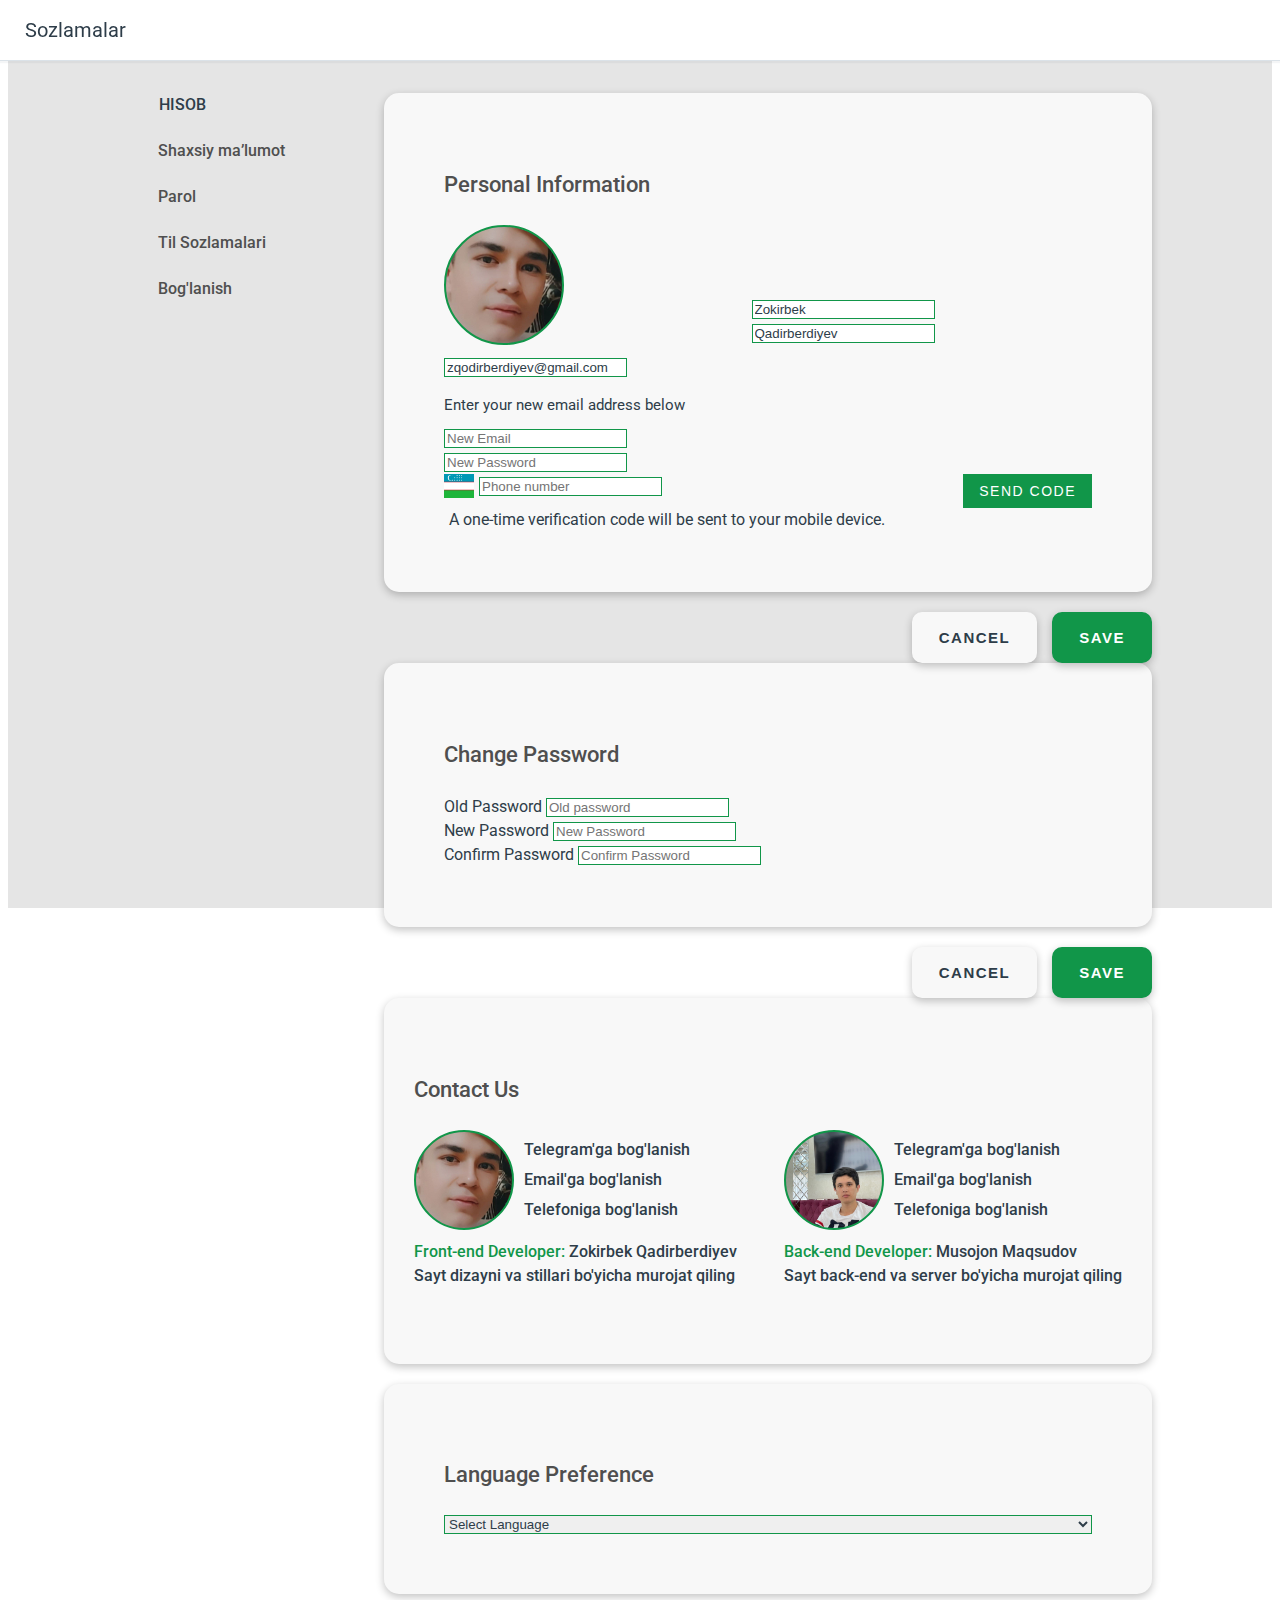
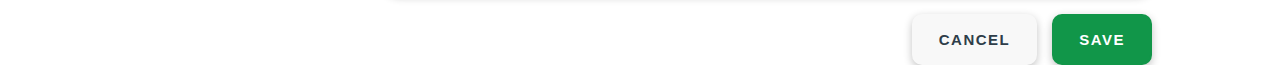
<file: index.html>
<!DOCTYPE html>
<html lang="en">
  <head>
    <meta charset="UTF-8" />
    <meta http-equiv="X-UA-Compatible" content="IE=edge" />
    <meta name="viewport" content="width=device-width, initial-scale=1.0" />
    <title>AgroMyAccout</title>
    <!-- Google Fonts Roboto -->
    <link rel="preconnect" href="https://fonts.googleapis.com" />
    <link rel="preconnect" href="https://fonts.gstatic.com" crossorigin />
    <link
      href="https://fonts.googleapis.com/css2?family=Roboto:wght@300;400;500;700&display=swap"
      rel="stylesheet"
    />
    <!-- CSS only -->
    <link
      href="https://cdn.jsdelivr.net/npm/bootstrap@5.1.3/dist/css/bootstrap.min.css"
      rel="stylesheet"
      integrity="sha384-1BmE4kWBq78iYhFldvKuhfTAU6auU8tT94WrHftjDbrCEXSU1oBoqyl2QvZ6jIW3"
      crossorigin="anonymous"
    />
    <link
      rel="stylesheet"
      href="https://cdnjs.cloudflare.com/ajax/libs/font-awesome/6.0.0-beta2/css/all.min.css"
      integrity="sha512-YWzhKL2whUzgiheMoBFwW8CKV4qpHQAEuvilg9FAn5VJUDwKZZxkJNuGM4XkWuk94WCrrwslk8yWNGmY1EduTA=="
      crossorigin="anonymous"
      referrerpolicy="no-referrer"
    />
    <link rel="stylesheet" href="./css/myacc.css" />
  </head>
  <body>
    <header class="acc-header">
      <i class="fa-solid fa-gear"></i>
      <h1 class="acc-header-heading">Sozlamalar</h1>
    </header>
    <section class="account">
      <div class="acc-container">
        <div class="acc-nav">
          <h1 class="acc-nav-heading">Hisob</h1>
          <ul class="acc-list">
            <li class="acc-item">
              <a href="#" class="acc-link" data-id="personal"
                >Shaxsiy ma’lumot</a
              >
            </li>
            <li class="acc-item">
              <a href="#" class="acc-link" data-id="password">Parol</a>
            </li>
            <li class="acc-item">
              <a href="#" class="acc-link" data-id="language"
                >Til Sozlamalari</a
              >
            </li>
            <li class="acc-item">
              <a href="#" class="acc-link" data-id="contact">Bog'lanish</a>
            </li>
          </ul>
        </div>
        <div class="acc-settings">
          <div class="personal-desc">
            <div class="main-info main-container">
              <h1 class="main-info-heading">Personal Information</h1>
              <div class="info-wrapper">
                <div class="info-avatar"></div>
                <div class="info-person">
                  <div class="mb-3 w-100">
                    <input
                      type="text"
                      class="form-control info-input"
                      id="name"
                      placeholder="Name"
                      value="Zokirbek"
                      autocomplete="off"
                    />
                  </div>
                  <div class="mb-3 w-100">
                    <input
                      type="text"
                      class="form-control info-input"
                      id="surname"
                      placeholder="Surname"
                      value="Qadirberdiyev"
                      autocomplete="off"
                    />
                  </div>
                </div>
              </div>
              <div class="mb-3 w-100">
                <input
                  type="email"
                  class="form-control info-input"
                  placeholder="Email"
                  value="zqodirberdiyev@gmail.com"
                />
              </div>
              <p class="info-input-desc">Enter your new email address below</p>
              <div class="mb-3 w-100">
                <input
                  type="email"
                  class="form-control info-input"
                  placeholder="New Email"
                />
              </div>
              <div class="mb-3">
                <input
                  type="password"
                  class="form-control info-input"
                  placeholder="New Password"
                />
              </div>
              <div class="info-phone">
                <div class="mb-3 info-phone-input">
                  <div class="info-country"></div>
                  <input
                    type="tel"
                    class="form-control info-input"
                    placeholder="Phone number"
                  />
                </div>
                <button type="button" class="btn info-btn">Send Code</button>
              </div>
              <span class="info-rem">
                <i
                  class="fa-solid fa-circle-exclamation"
                  style="color: #119649"
                ></i>
                <p>
                  A one-time verification code will be sent to your mobile
                  device.
                </p>
              </span>
            </div>
            <div class="info-buttons">
              <button class="info-button">Cancel</button>
              <button class="info-button">Save</button>
            </div>
          </div>
          <div class="password-desc d-none">
            <div class="main-info main-container">
              <h1 class="main-info-heading">Change Password</h1>
              <form action="https://echo.htmlacademy.ru/courses" method="post">
                <div class="mb-3">
                  <label for="oldPassword" class="form-label"
                    >Old Password</label
                  >
                  <input
                    type="password"
                    class="form-control info-input"
                    id="oldPassword"
                    name="old_password"
                    placeholder="Old password"
                  />
                </div>
                <div class="mb-3">
                  <label for="newPassword" class="form-label"
                    >New Password</label
                  >
                  <input
                    type="password"
                    class="form-control info-input"
                    id="newPassword"
                    name="new_password"
                    placeholder="New Password"
                  />
                </div>
                <div class="mb-3">
                  <label for="confirmPassword" class="form-label"
                    >Confirm Password</label
                  >
                  <input
                    type="password"
                    class="form-control info-input"
                    id="confirmPassword"
                    name="confirm_password"
                    placeholder="Confirm Password"
                  />
                </div>
              </form>
            </div>
            <div class="info-buttons">
              <button class="info-button">Cancel</button>
              <button type="button" class="info-button">Save</button>
            </div>
          </div>
          <div class="contact-desc d-none">
            <div class="main-info main-container contact">
              <h1 class="main-info-heading">Contact Us</h1>
              <div class="contact-wrapper">
                <div class="dev-info-wrapper">
                  <div class="contact-dev">
                    <div class="dev-img"></div>
                    <div class="contact-links">
                      <a class="contact-link" href="https://t.me/thebostons"
                        ><i class="fa-brands fa-telegram"></i> Telegram'ga
                        bog'lanish</a
                      >
                      <a
                        class="contact-link"
                        href="mailto: zqodirberdiyev@gmail.com"
                        ><i class="fa-solid fa-envelope"></i> Email'ga
                        bog'lanish</a
                      >
                      <a class="contact-link" href="tel: +998995655507"
                        ><i class="fa-solid fa-phone"></i> Telefoniga
                        bog'lanish</a
                      >
                    </div>
                  </div>
                  <div class="dev-info">
                    <p class="dev-info-desc">
                      <span>Front-end Developer:</span> Zokirbek Qadirberdiyev
                      <br />
                      Sayt dizayni va stillari bo'yicha murojat qiling
                    </p>
                  </div>
                </div>
                <div class="dev-info-wrapper">
                  <div class="contact-dev">
                    <div class="dev-img other-pic"></div>
                    <div class="contact-links">
                      <a
                        class="contact-link"
                        href="https://t.me/musojonmaqsudov"
                        ><i class="fa-brands fa-telegram"></i> Telegram'ga
                        bog'lanish</a
                      >
                      <a
                        class="contact-link"
                        href="mailto: maqsudovmusojon@gmail.com"
                        ><i class="fa-solid fa-envelope"></i> Email'ga
                        bog'lanish</a
                      >
                      <a class="contact-link" href="tel: +998932870327"
                        ><i class="fa-solid fa-phone"></i> Telefoniga
                        bog'lanish</a
                      >
                    </div>
                  </div>
                  <div class="dev-info">
                    <p class="dev-info-desc">
                      <span>Back-end Developer:</span> Musojon Maqsudov
                      <br />
                      Sayt back-end va server bo'yicha murojat qiling
                    </p>
                  </div>
                </div>
              </div>
            </div>
          </div>
          <div class="language-desc d-none">
            <div class="main-info main-container">
              <h1 class="main-info-heading">Language Preference</h1>
              <select
                class="form-select form-select-lg mb-3 info-select"
                aria-label=".form-select-lg example"
              >
                <option selected disabled>Select Language</option>
                <option value="1">Russian</option>
                <option value="2">Uzbek</option>
                <option value="3">English</option>
              </select>
            </div>
            <div class="info-buttons">
              <button class="info-button">Cancel</button>
              <button type="button" class="info-button">Save</button>
            </div>
          </div>
        </div>
      </div>
    </section>
    <script src="./js/myacc.js"></script>
  </body>
</html>
</file>
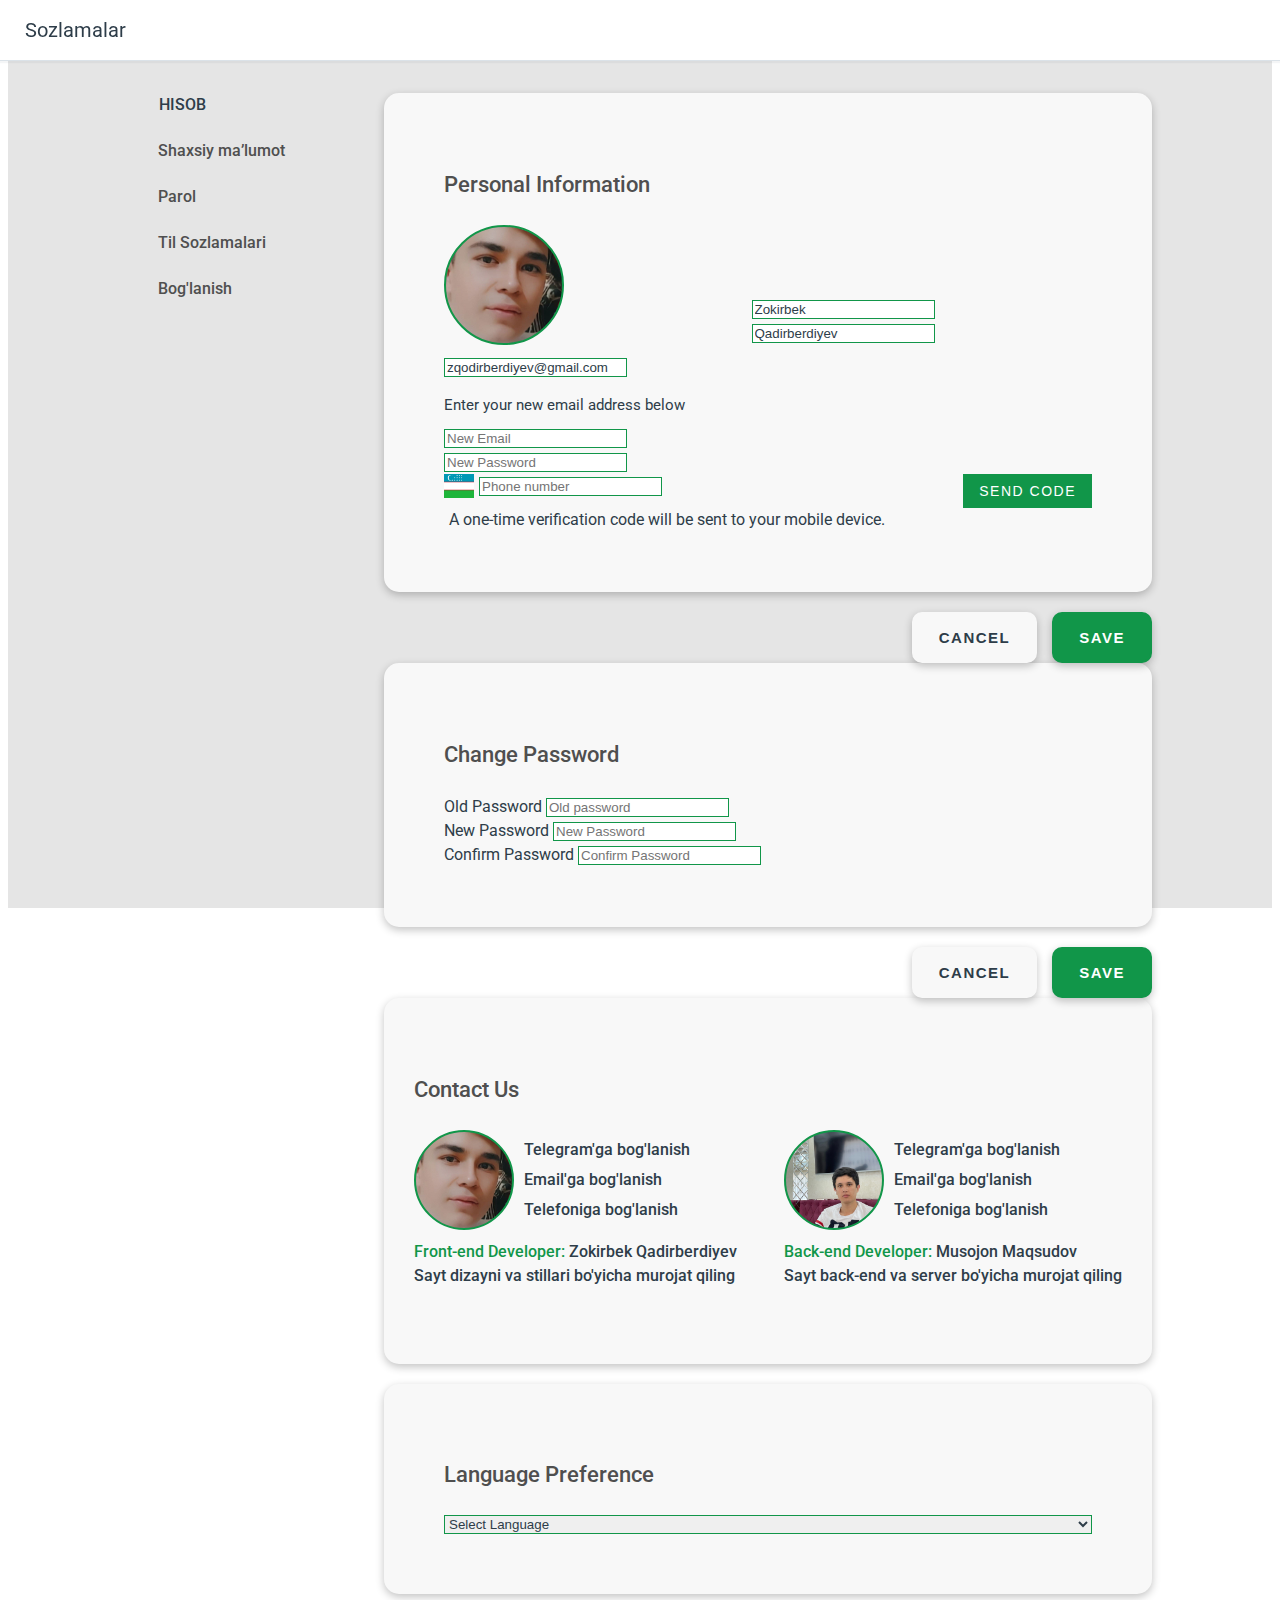
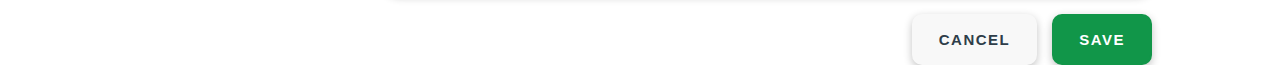
<file: myaccount.html>
<!DOCTYPE html>
<html lang="en">
  <head>
    <meta charset="UTF-8" />
    <meta http-equiv="X-UA-Compatible" content="IE=edge" />
    <meta name="viewport" content="width=device-width, initial-scale=1.0" />
    <title>AgroMyAccout</title>
    <!-- Google Fonts Roboto -->
    <link rel="preconnect" href="https://fonts.googleapis.com" />
    <link rel="preconnect" href="https://fonts.gstatic.com" crossorigin />
    <link
      href="https://fonts.googleapis.com/css2?family=Roboto:wght@300;400;500;700&display=swap"
      rel="stylesheet"
    />
    <!-- CSS only -->
    <link
      href="https://cdn.jsdelivr.net/npm/bootstrap@5.1.3/dist/css/bootstrap.min.css"
      rel="stylesheet"
      integrity="sha384-1BmE4kWBq78iYhFldvKuhfTAU6auU8tT94WrHftjDbrCEXSU1oBoqyl2QvZ6jIW3"
      crossorigin="anonymous"
    />
    <link
      rel="stylesheet"
      href="https://cdnjs.cloudflare.com/ajax/libs/font-awesome/6.0.0-beta2/css/all.min.css"
      integrity="sha512-YWzhKL2whUzgiheMoBFwW8CKV4qpHQAEuvilg9FAn5VJUDwKZZxkJNuGM4XkWuk94WCrrwslk8yWNGmY1EduTA=="
      crossorigin="anonymous"
      referrerpolicy="no-referrer"
    />
    <link rel="stylesheet" href="myacc.css" />
  </head>
  <body>
    <header class="acc-header">
      <i class="fa-solid fa-gear"></i>
      <h1 class="acc-header-heading">Sozlamalar</h1>
    </header>
    <section class="account">
      <div class="acc-container">
        <div class="acc-nav">
          <h1 class="acc-nav-heading">Hisob</h1>
          <ul class="acc-list">
            <li class="acc-item">
              <a href="#" class="acc-link" data-id="personal"
                >Shaxsiy ma’lumot</a
              >
            </li>
            <li class="acc-item">
              <a href="#" class="acc-link" data-id="password">Parol</a>
            </li>
            <li class="acc-item">
              <a href="#" class="acc-link" data-id="language"
                >Til Sozlamalari</a
              >
            </li>
            <li class="acc-item">
              <a href="#" class="acc-link" data-id="contact">Bog'lanish</a>
            </li>
          </ul>
        </div>
        <div class="acc-settings">
          <div class="personal-desc">
            <div class="main-info main-container">
              <h1 class="main-info-heading">Personal Information</h1>
              <div class="info-wrapper">
                <div class="info-avatar"></div>
                <div class="info-person">
                  <div class="mb-3 w-100">
                    <input
                      type="text"
                      class="form-control info-input"
                      id="name"
                      placeholder="Name"
                      value="Zokirbek"
                      autocomplete="off"
                    />
                  </div>
                  <div class="mb-3 w-100">
                    <input
                      type="text"
                      class="form-control info-input"
                      id="surname"
                      placeholder="Surname"
                      value="Qadirberdiyev"
                      autocomplete="off"
                    />
                  </div>
                </div>
              </div>
              <div class="mb-3 w-100">
                <input
                  type="email"
                  class="form-control info-input"
                  placeholder="Email"
                  value="zqodirberdiyev@gmail.com"
                />
              </div>
              <p class="info-input-desc">Enter your new email address below</p>
              <div class="mb-3 w-100">
                <input
                  type="email"
                  class="form-control info-input"
                  placeholder="New Email"
                />
              </div>
              <div class="mb-3">
                <input
                  type="password"
                  class="form-control info-input"
                  placeholder="New Password"
                />
              </div>
              <div class="info-phone">
                <div class="mb-3 info-phone-input">
                  <div class="info-country"></div>
                  <input
                    type="tel"
                    class="form-control info-input"
                    placeholder="Phone number"
                  />
                </div>
                <button type="button" class="btn info-btn">Send Code</button>
              </div>
              <span class="info-rem">
                <i
                  class="fa-solid fa-circle-exclamation"
                  style="color: #119649"
                ></i>
                <p>
                  A one-time verification code will be sent to your mobile
                  device.
                </p>
              </span>
            </div>
            <div class="info-buttons">
              <button class="info-button">Cancel</button>
              <button class="info-button">Save</button>
            </div>
          </div>
          <div class="password-desc d-none">
            <div class="main-info main-container">
              <h1 class="main-info-heading">Change Password</h1>
              <form action="https://echo.htmlacademy.ru/courses" method="post">
                <div class="mb-3">
                  <label for="oldPassword" class="form-label"
                    >Old Password</label
                  >
                  <input
                    type="password"
                    class="form-control info-input"
                    id="oldPassword"
                    name="old_password"
                    placeholder="Old password"
                  />
                </div>
                <div class="mb-3">
                  <label for="newPassword" class="form-label"
                    >New Password</label
                  >
                  <input
                    type="password"
                    class="form-control info-input"
                    id="newPassword"
                    name="new_password"
                    placeholder="New Password"
                  />
                </div>
                <div class="mb-3">
                  <label for="confirmPassword" class="form-label"
                    >Confirm Password</label
                  >
                  <input
                    type="password"
                    class="form-control info-input"
                    id="confirmPassword"
                    name="confirm_password"
                    placeholder="Confirm Password"
                  />
                </div>
              </form>
            </div>
            <div class="info-buttons">
              <button class="info-button">Cancel</button>
              <button type="button" class="info-button">Save</button>
            </div>
          </div>
          <div class="contact-desc d-none">
            <div class="main-info main-container contact">
              <h1 class="main-info-heading">Contact Us</h1>
              <div class="contact-wrapper">
                <div class="dev-info-wrapper">
                  <div class="contact-dev">
                    <div class="dev-img"></div>
                    <div class="contact-links">
                      <a class="contact-link" href="https://t.me/thebostons"
                        ><i class="fa-brands fa-telegram"></i> Telegram'ga
                        bog'lanish</a
                      >
                      <a
                        class="contact-link"
                        href="mailto: zqodirberdiyev@gmail.com"
                        ><i class="fa-solid fa-envelope"></i> Email'ga
                        bog'lanish</a
                      >
                      <a class="contact-link" href="tel: +998995655507"
                        ><i class="fa-solid fa-phone"></i> Telefoniga
                        bog'lanish</a
                      >
                    </div>
                  </div>
                  <div class="dev-info">
                    <p class="dev-info-desc">
                      <span>Front-end Developer:</span> Zokirbek Qadirberdiyev
                      <br />
                      Sayt dizayni va stillari bo'yicha murojat qiling
                    </p>
                  </div>
                </div>
                <div class="dev-info-wrapper">
                  <div class="contact-dev">
                    <div class="dev-img other-pic"></div>
                    <div class="contact-links">
                      <a
                        class="contact-link"
                        href="https://t.me/musojonmaqsudov"
                        ><i class="fa-brands fa-telegram"></i> Telegram'ga
                        bog'lanish</a
                      >
                      <a
                        class="contact-link"
                        href="mailto: maqsudovmusojon@gmail.com"
                        ><i class="fa-solid fa-envelope"></i> Email'ga
                        bog'lanish</a
                      >
                      <a class="contact-link" href="tel: +998932870327"
                        ><i class="fa-solid fa-phone"></i> Telefoniga
                        bog'lanish</a
                      >
                    </div>
                  </div>
                  <div class="dev-info">
                    <p class="dev-info-desc">
                      <span>Back-end Developer:</span> Musojon Maqsudov
                      <br />
                      Sayt back-end va server bo'yicha murojat qiling
                    </p>
                  </div>
                </div>
              </div>
            </div>
          </div>
          <div class="language-desc d-none">
            <div class="main-info main-container">
              <h1 class="main-info-heading">Language Preference</h1>
              <select
                class="form-select form-select-lg mb-3 info-select"
                aria-label=".form-select-lg example"
              >
                <option selected disabled>Select Language</option>
                <option value="1">Russian</option>
                <option value="2">Uzbek</option>
                <option value="3">English</option>
              </select>
            </div>
            <div class="info-buttons">
              <button class="info-button">Cancel</button>
              <button type="button" class="info-button">Save</button>
            </div>
          </div>
        </div>
      </div>
    </section>
    <script src="myacc.js"></script>
  </body>
</html>
</file>
<file: css/myacc.css>
html {
  height: 100%;
  scroll-behavior: smooth;
  box-sizing: border-box;
}

*,
*::after,
*::before {
  box-sizing: inherit;
  list-style: none;
  text-decoration: none;
}

body {
  display: flex;
  flex-direction: column;
  height: 100%;
  font-family: "Roboto", "Arial", sans-serif;
  font-size: 16px;
  line-height: 1.5;
}

img {
  max-width: 100%;
  height: auto;
  vertical-align: middle;
}
.acc-header {
  display: flex;
  align-items: center;
  width: 100%;
  padding: 15px;
  background: #fff;
  border-bottom: 1px solid #dbe2e8;
  box-shadow: inset 0 0 0 0 #dbe2e8, 0 2px 1px 0 rgb(47 61 73 / 5%);
  position: fixed;
  left: 0;
  top: 0;
}
.acc-header-heading {
  font-family: "Roboto", sans-serif;
  margin: 0;
  padding: 0;
  color: #2e3d49;
  font-size: 20px;
  font-weight: 400;
  margin-left: 10px;
}
.account {
  font-family: "Roboto", sans-serif;
  padding-top: 85px;
  height: 100%;
  background-color: #e5e5e5;
  color: #2e3d49;
}
.acc-container {
  display: flex;
  align-items: flex-start;
  width: 100%;
  max-width: 1064px;
  margin: 0 auto;
  padding: 0 20px;
}
.acc-nav {
  display: flex;
  flex-direction: column;
  width: 25%;
  padding: 0px 15px;
}
.acc-settings {
  width: 75%;
}
.acc-nav-heading {
  font-family: "Roboto", sans-serif;
  font-size: 16px;
  font-weight: 500;
  margin: 0;
  padding: 0 0 11px 16px;
  text-transform: uppercase;
}
.acc-list {
  display: flex;
  flex-direction: column;
  width: 100%;
  margin: 0;
  padding: 0;
}
.acc-item {
  display: flex;
  flex-direction: column;
  width: 100%;
}
.acc-link {
  font-size: 16px;
  font-weight: 500;
  text-decoration: none;
  color: #4f4f4f;
  padding: 11px 15px;
  border-radius: 5px;
}
.acc-link:hover {
  background-color: #119649;
  color: #fff;
}

.main-info {
  display: flex;
  flex-direction: column;
}
.main-container {
  padding: 60px;
  border-radius: 15px;
  box-shadow: rgba(0, 0, 0, 0.24) 0px 3px 8px;
  background-color: #f8f8f8;
  margin-bottom: 20px;
}
.main-info-heading {
  color: #4f4f4f;
  font-weight: 500;
  font-size: 22px;
  margin-bottom: 24px;
}
.info-wrapper {
  display: flex;
  align-items: flex-end;
  margin-bottom: 10px;
}
.info-avatar {
  width: 120px;
  height: 120px;
  background: url("../img/mypic.jpg");
  background-repeat: no-repeat;
  background-position: center;
  background-size: cover;
  border-radius: 50%;
  border: 2px solid #119649;
}
.info-person {
  flex-grow: 1;
  display: flex;
  flex-direction: column;
  align-items: center;
  margin-left: 30px;
}
.info-input {
  color: #2e3d49;
  border: 1px solid #119649;
}
.info-input-desc {
  font-size: 15px;
  margin-bottom: 10px;
}
.info-phone {
  display: flex;
  align-items: flex-start;
  justify-content: space-between;
}
.info-country {
  width: 30px;
  height: 24px;
  background: url("../img/uz.svg");
  background-repeat: no-repeat;
  background-position: center left;
  background-size: cover;
  margin-right: 5px;
}
.info-phone-input {
  display: flex;
  align-items: center;
  width: 80%;
}
.info-btn {
  padding: 7px 14px;
  background-color: #119649;
  font-size: 14px;
  font-weight: 500;
  color: #fff;
  text-transform: uppercase;
  text-align: center;
  letter-spacing: 1.5px;
  border: 2px solid #119649;
}
.info-btn:hover {
  background-color: #fff;
  color: #119649;
}
.info-rem {
  display: flex;
  align-items: center;
}
.info-rem p {
  margin: 0px;
  margin-left: 5px;
}
.info-buttons {
  display: flex;
  align-items: center;
  justify-content: flex-end;
}
.info-button {
  border: none;
  padding: 15px 25px;
  text-transform: uppercase;
  color: #2e3d49;
  font-size: 15px;
  font-weight: 600;
  border-radius: 10px;
  letter-spacing: 1.5px;
  box-shadow: rgba(0, 0, 0, 0.24) 0px 3px 8px;
}
.info-button:nth-child(1) {
  margin-right: 15px;
  background-color: #f8f8f8;
  border: 2px solid #f8f8f8;
}
.info-button:nth-child(2) {
  background-color: #119649;
  border: 2px solid #119649;
  color: #fff;
}
.info-button:nth-child(2):hover {
  background-color: #fff;
  color: #119649;
}
.info-select {
  color: #2e3d49;
  border: 1px solid #119649;
}
.info-select option {
  font-size: 16px;
  font-weight: 500;
  color: #2e3d49;
}
.contact {
  padding: 60px 30px;
}
.contact-wrapper {
  display: flex;
  justify-content: space-between;
  align-items: center;
}
.dev-info-wrapper {
  display: flex;
  flex-direction: column;
}
.contact-dev {
  display: flex;
  align-items: center;
}
.dev-info {
  display: flex;
  flex-direction: column;
  align-items: flex-start;
}
.dev-img {
  width: 100px;
  height: 100px;
  background-image: url("../img/mypic.jpg");
  background-position: center center;
  background-repeat: no-repeat;
  background-size: cover;
  border: 2px solid #119649;
  border-radius: 50%;
  margin-right: 10px;
}
.contact-links {
  display: flex;
  flex-direction: column;
  justify-content: center;
}
.contact-link {
  text-decoration: none;
  font-size: 16px;
  font-weight: 500;
  color: #2e3d49;
  padding: 3px 0px;
}
.contact-link:hover {
  color: #119649;
}
.dev-info-desc {
  margin-top: 10px;
  font-size: 16px;
  font-weight: 500;
  color: #2e3d49;
}
.dev-info-desc span {
  color: #119649;
}
.other-pic {
  background-image: url("../img/otherpic.jpg");
}
</file>
<file: myacc.css>
html {
  height: 100%;
  scroll-behavior: smooth;
  box-sizing: border-box;
}

*,
*::after,
*::before {
  box-sizing: inherit;
  list-style: none;
  text-decoration: none;
}

body {
  display: flex;
  flex-direction: column;
  height: 100%;
  font-family: "Roboto", "Arial", sans-serif;
  font-size: 16px;
  line-height: 1.5;
}

img {
  max-width: 100%;
  height: auto;
  vertical-align: middle;
}
.acc-header {
  display: flex;
  align-items: center;
  width: 100%;
  padding: 15px;
  background: #fff;
  border-bottom: 1px solid #dbe2e8;
  box-shadow: inset 0 0 0 0 #dbe2e8, 0 2px 1px 0 rgb(47 61 73 / 5%);
  position: fixed;
  left: 0;
  top: 0;
}
.acc-header-heading {
  font-family: "Roboto", sans-serif;
  margin: 0;
  padding: 0;
  color: #2e3d49;
  font-size: 20px;
  font-weight: 400;
  margin-left: 10px;
}
.account {
  font-family: "Roboto", sans-serif;
  padding-top: 85px;
  height: 100%;
  background-color: #e5e5e5;
  color: #2e3d49;
}
.acc-container {
  display: flex;
  align-items: flex-start;
  width: 100%;
  max-width: 1064px;
  margin: 0 auto;
  padding: 0 20px;
}
.acc-nav {
  display: flex;
  flex-direction: column;
  width: 25%;
  padding: 0px 15px;
}
.acc-settings {
  width: 75%;
}
.acc-nav-heading {
  font-family: "Roboto", sans-serif;
  font-size: 16px;
  font-weight: 500;
  margin: 0;
  padding: 0 0 11px 16px;
  text-transform: uppercase;
}
.acc-list {
  display: flex;
  flex-direction: column;
  width: 100%;
  margin: 0;
  padding: 0;
}
.acc-item {
  display: flex;
  flex-direction: column;
  width: 100%;
}
.acc-link {
  font-size: 16px;
  font-weight: 500;
  text-decoration: none;
  color: #4f4f4f;
  padding: 11px 15px;
  border-radius: 5px;
}
.acc-link:hover {
  background-color: #119649;
  color: #fff;
}

.main-info {
  display: flex;
  flex-direction: column;
}
.main-container {
  padding: 60px;
  border-radius: 15px;
  box-shadow: rgba(0, 0, 0, 0.24) 0px 3px 8px;
  background-color: #f8f8f8;
  margin-bottom: 20px;
}
.main-info-heading {
  color: #4f4f4f;
  font-weight: 500;
  font-size: 22px;
  margin-bottom: 24px;
}
.info-wrapper {
  display: flex;
  align-items: flex-end;
  margin-bottom: 10px;
}
.info-avatar {
  width: 120px;
  height: 120px;
  background: url("mypic.jpg");
  background-repeat: no-repeat;
  background-position: center;
  background-size: cover;
  border-radius: 50%;
  border: 2px solid #119649;
}
.info-person {
  flex-grow: 1;
  display: flex;
  flex-direction: column;
  align-items: center;
  margin-left: 30px;
}
.info-input {
  color: #2e3d49;
  border: 1px solid #119649;
}
.info-input-desc {
  font-size: 15px;
  margin-bottom: 10px;
}
.info-phone {
  display: flex;
  align-items: flex-start;
  justify-content: space-between;
}
.info-country {
  width: 30px;
  height: 24px;
  background: url("uz.svg");
  background-repeat: no-repeat;
  background-position: center left;
  background-size: cover;
  margin-right: 5px;
}
.info-phone-input {
  display: flex;
  align-items: center;
  width: 80%;
}
.info-btn {
  padding: 7px 14px;
  background-color: #119649;
  font-size: 14px;
  font-weight: 500;
  color: #fff;
  text-transform: uppercase;
  text-align: center;
  letter-spacing: 1.5px;
  border: 2px solid #119649;
}
.info-btn:hover {
  background-color: #fff;
  color: #119649;
}
.info-rem {
  display: flex;
  align-items: center;
}
.info-rem p {
  margin: 0px;
  margin-left: 5px;
}
.info-buttons {
  display: flex;
  align-items: center;
  justify-content: flex-end;
}
.info-button {
  border: none;
  padding: 15px 25px;
  text-transform: uppercase;
  color: #2e3d49;
  font-size: 15px;
  font-weight: 600;
  border-radius: 10px;
  letter-spacing: 1.5px;
  box-shadow: rgba(0, 0, 0, 0.24) 0px 3px 8px;
}
.info-button:nth-child(1) {
  margin-right: 15px;
  background-color: #f8f8f8;
  border: 2px solid #f8f8f8;
}
.info-button:nth-child(2) {
  background-color: #119649;
  border: 2px solid #119649;
  color: #fff;
}
.info-button:nth-child(2):hover {
  background-color: #fff;
  color: #119649;
}
.info-select {
  color: #2e3d49;
  border: 1px solid #119649;
}
.info-select option {
  font-size: 16px;
  font-weight: 500;
  color: #2e3d49;
}
.contact {
  padding: 60px 30px;
}
.contact-wrapper {
  display: flex;
  justify-content: space-between;
  align-items: center;
}
.dev-info-wrapper {
  display: flex;
  flex-direction: column;
}
.contact-dev {
  display: flex;
  align-items: center;
}
.dev-info {
  display: flex;
  flex-direction: column;
  align-items: flex-start;
}
.dev-img {
  width: 100px;
  height: 100px;
  background-image: url("mypic.jpg");
  background-position: center center;
  background-repeat: no-repeat;
  background-size: cover;
  border: 2px solid #119649;
  border-radius: 50%;
  margin-right: 10px;
}
.contact-links {
  display: flex;
  flex-direction: column;
  justify-content: center;
}
.contact-link {
  text-decoration: none;
  font-size: 16px;
  font-weight: 500;
  color: #2e3d49;
  padding: 3px 0px;
}
.contact-link:hover {
  color: #119649;
}
.dev-info-desc {
  margin-top: 10px;
  font-size: 16px;
  font-weight: 500;
  color: #2e3d49;
}
.dev-info-desc span {
  color: #119649;
}
.other-pic {
  background-image: url("otherpic.jpg");
}
</file>
